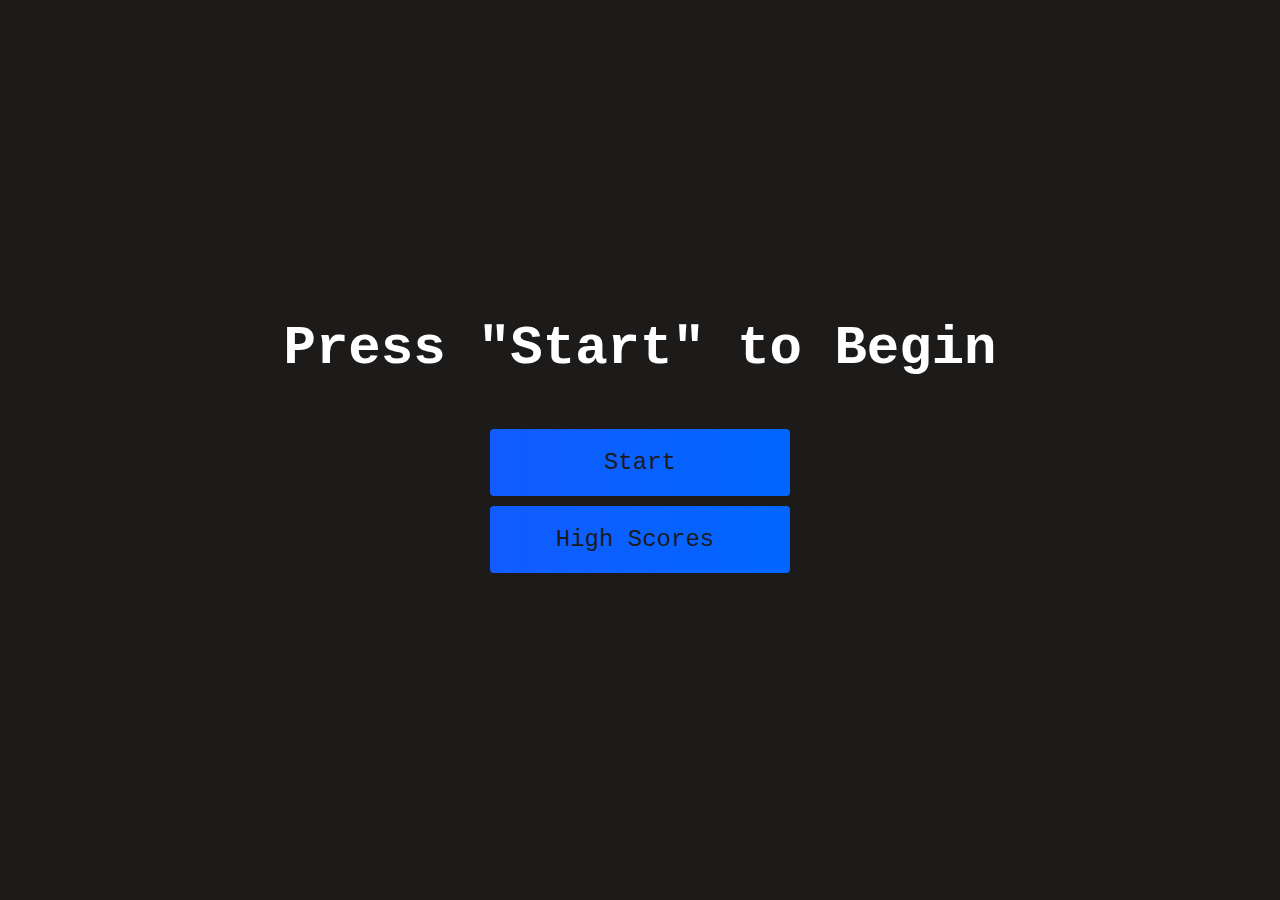
<file: index.html>
<!DOCTYPE html?
<html lang ="en">
<head>
    <meta charset="UTF-8">
    <meta name="viewport" content="width=device-width, initial-scale=1.0">
    <title>Home Page</title>
    <link rel="stylesheet" href="./assets/html/css/style.css">
    <link rel="stylesheet" href="https://use.fontawesome.com/releases/v5.13.1/css/all.css" 
    integrity="sha384-xxzQGERXS00kBmZW/6qxqJPyxW3UR0BPsL4c8ILaIWXva5kFi7TxkIIaMiKtqV1Q" 
    crossorigin="anonymous">
</head>
<body>
    <div class="container">
        <div id="home" class="flex-column flex-center">
            <h1>Press "Start" to Begin</h1>
            <a href="./assets/html/quiz.html" class="btn">Start</a>
            <a href="./assets/html/highscores.html" id="highscore-btn" 
            class="btn">High Scores<i class="fas fa-crown"></i></a>
        </div>
    </div>
</body>
</html>
</file>
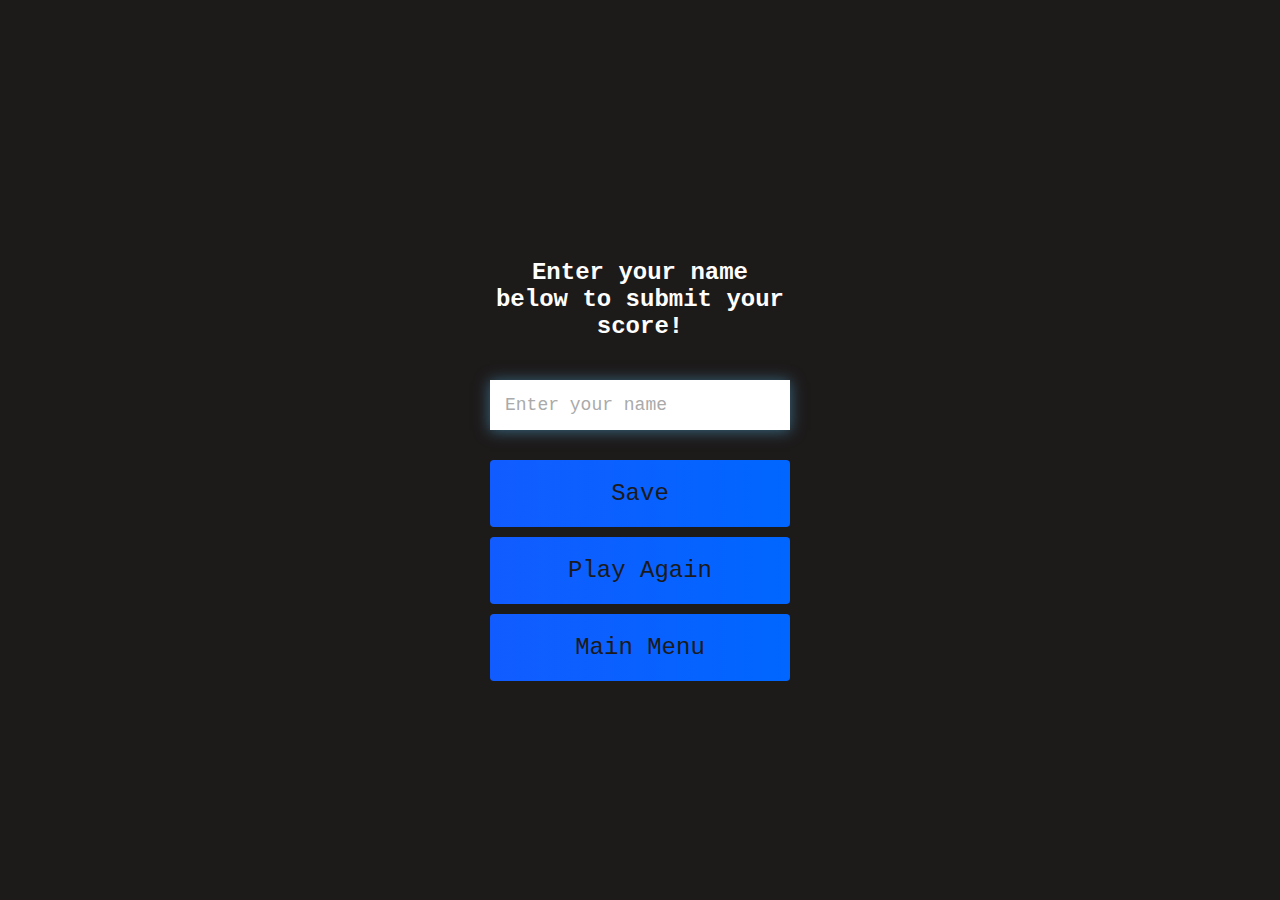
<file: assets/html/end.html>
<!DOCTYPE html>
<html lang="en">
<head>
  <meta charset="UTF-8">
  <meta http-equiv="X-UA-Compatible" content="IE=edge">
  <meta name="viewport" content="width=device-width, initial-scale=1.0">
  <title>Document</title>
  <link rel="stylesheet" href="./css/style.css">
</head>
<body>
  <div class="container">
    <div id="end" class="flex-center flex-column">
      <h1 id="finalScore">0</h1>
      <form class="end-form-container">
        <h2 id="end-text">Enter your name below to submit your score!</h2>
        <input type="text" name="name" id="username" placeholder="Enter your name">
        <button class="btn" id="saveScoreBtn" type="submit" 
        onClick="saveHighScore(event)" disabled>Save</button>
      </form>
      <a href="./quiz.html" class="btn">Play Again</a>
      <a href="../../index.html" class="btn">Main Menu</a>
    </div>
  </div>
  <script src="./js/end.js"></script>
</body>
</html>
</file>
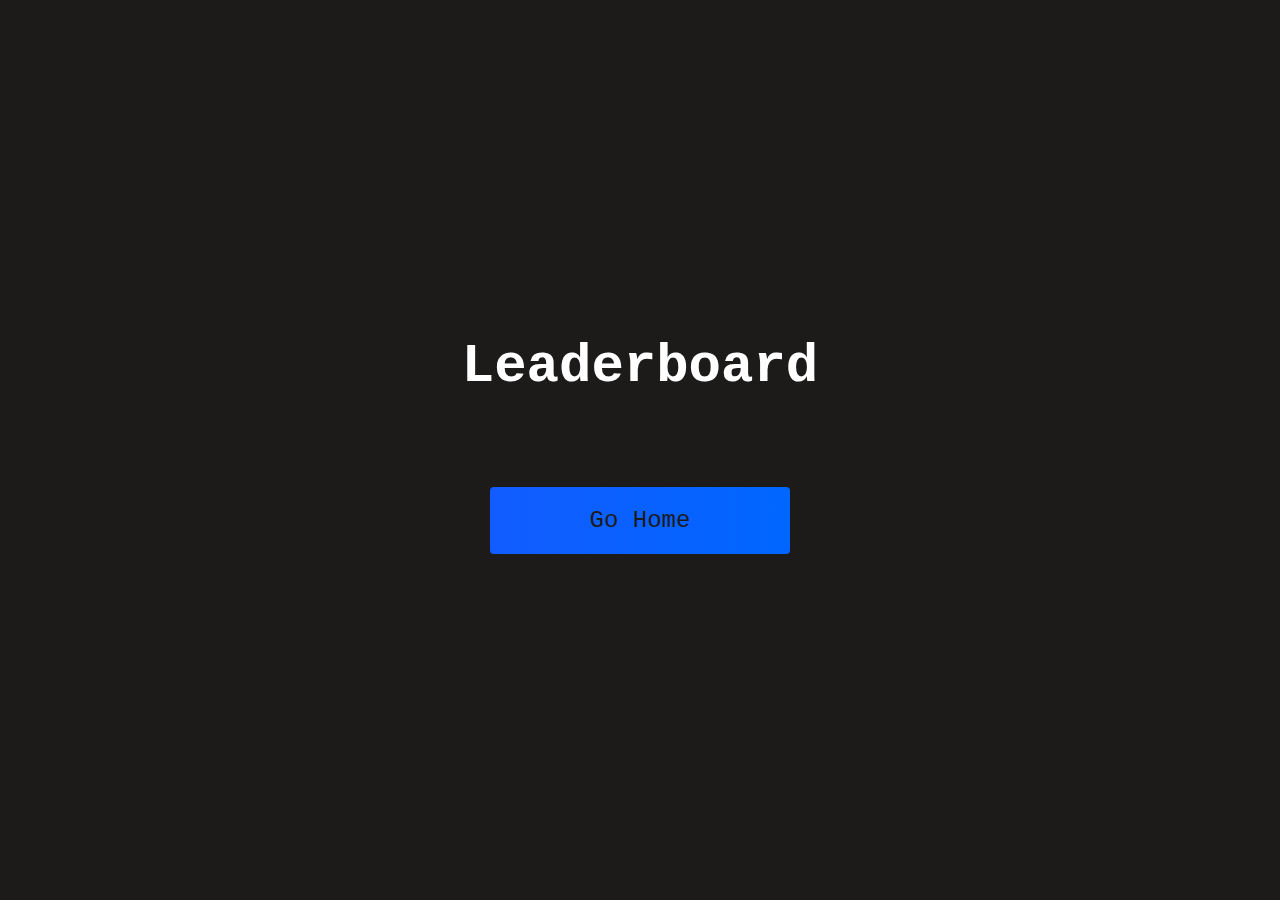
<file: assets/html/highscores.html>
<!DOCTYPE html>
<html lang="en">
<head>
    <meta charset="UTF-8">
    <meta name="viewport" content="width=device-width, initial-scale=1.0">
    <title>High Scores</title>
    <link rel="stylesheet" href="./css/style.css">
    <link rel="stylesheet" href="./css/highscores.css">
<body>
    <div class="container">
        <div id="highScores" class="flex-center flex-column">
            <h1 id="finalScore">Leaderboard</h1>
            <ul id="highScoresList"></ul>
            <a href="../../index.html" class="btn">Go Home</a>
        </div>
    </div>
    <script src="./js/highscores.js"></script>
</body>
</html>
</file>
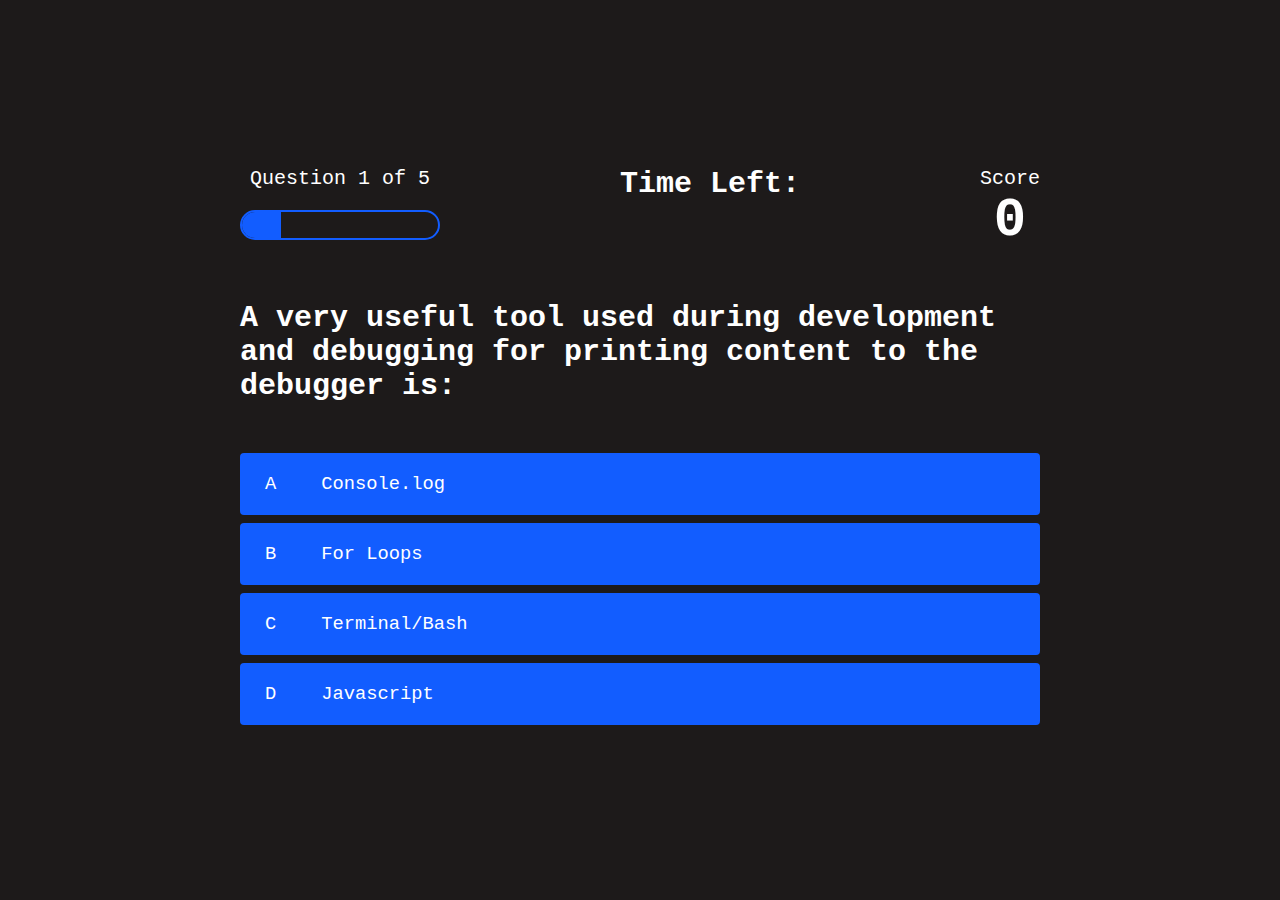
<file: assets/html/quiz.html>
<!DOCTYPE html>
<html lang="en">
<head>
    <meta charset="UTF-8">
    <meta name="viewport" content="width=device-width, initial-scale=1.0">
    <title>Quiz Page</title>
    <link rel="stylesheet" href="./css/style.css">
    <link rel="stylesheet" href="./css/quiz.css">
</head>
<body>
    <div class="container">
        <div id="quiz" class="justify-center flex-column">
            <div id="hud">
                <div class="hud-item">
                    <p id="progressText" class="hud-prefix">
                        Question
                    </p>
                    <div id="progressBar">
                        <div id="progressBarFull"></div>
                    </div>
                </div>
                <h2 id="timer" style="font-size: 3rem;">Time Left:</h2>
                <div class="hud-item">
                    <p class="hud-prefix">
                        Score
                    </p>
                    <h1 class="hud-main-text" id="score">
                        0
                    </h1>
                </div>
            </div>
            <h1 id="question" style="font-size: 3rem;">What is the answer to this question</h1>
            <div class="choice-container">
                <p class="choice-prefix">A</p>
                <p class="choice-text" data-number="1">Choice</p>
            </div>
            <div class="choice-container">
                <p class="choice-prefix">B</p>
                <p class="choice-text" data-number="2">Choice 2</p>
            </div>
            <div class="choice-container">
                <p class="choice-prefix">C</p>
                <p class="choice-text" data-number="3">Choice 3</p>
            </div>
            <div class="choice-container">
                <p class="choice-prefix">D</p>
                <p class="choice-text" data-number="4">Choice 4</p>
            </div>
        </div>
    </div>
    <script src="./js/quiz.js"></script>
</body>
</html>
</file>
<file: assets/html/css/style.css>
:root {
    background-color: rgb(29, 26, 26)
}

* {
    box-sizing: border-box;
    margin: 0;
    padding: 0;
    font-size: 62.5%;
    font-family: 'Courier New', Courier, monospace;
}

h1 {
    font-size: 5.4rem;
    color: #fff;
    margin-bottom: 5rem;
}



h2 {
    font-size: 4.2rem;
    margin-bottom: 4rem;

}

.container {
    width: 100vw;
    height: 100vh;
    display: flex;
    justify-content: center;
    align-items: center;
    max-width: 80rem;
    margin: 0 auto;
    padding: 2rem;
}

.flex-column {
    display: flex;
    flex-direction: column;
}

.flex-center {
    justify-content: center;
    align-items: center;
}

.justify-center {
    justify-content: center;
}

.text-center {
    text-align: center;
}

.hidden {
    display: none;
}

.btn {
    font-size: 2.4rem;
    padding: 2rem 0;
    width: 30rem;
    text-align: center;
    margin-bottom: 1rem;
    text-decoration: none;
    color: rgb(28, 26, 26);
    background: linear-gradient(90deg, rgb(18, 92, 255) 0%, rgb(0, 102, 255) 100%);
    border-radius: 4px;
}

.btn:hover {
    cursor: pointer;
    box-shadow: 0 0.4rem 1.4rem 0 rgba(8, 114, 244, 0.6);
    transition: transform 150ms;
    transform: scale(1.03);
}

.btn[disabled]:hover {
    cursor: not-allowed;
    box-shadow: none;
    transform: none;
}

#highscore-btn {
  background: linear-gradient(90deg, rgb(18, 92, 255) 0%, rgb(0, 102, 255) 100%);
}

#highscore-btn:hover {
  background: linear-gradient(90deg, rgb(13, 68, 187) 0%, rgb(2, 34, 82) 100%);
}

.fa-crown {
    font-size: 2.5rem;
    margin-left: 1rem;
}

/* End Page CSS */
.end-form-container {
    width: 100%;
    display: flex;
    flex-direction: column;
    align-items: center;
    max-width: 30rem;
}

input {
    margin-bottom: 1rem;
    width: 20rem;
    padding: 1.5rem;
    font-size: 1.8rem;
    border: none;
    box-shadow: 0 0.1rem 1.4rem 0 rgba(86, 185, 235, 0.5);
}

input::placeholder {
    color: #aaa;
}

#username {
    margin-bottom: 3rem;
    width: 100%;
    outline: none;
}

#end-text {
    font-size: 2.4rem;
    color: #fff;
    text-align: center;
}

#saveScoreBtn {
    border: none;
}

.fa-home {
    margin-left: 1rem;
    font-size: 2rem;
    color: rgb(28, 26, 26)
}
</file>
<file: assets/html/css/highscores.css>
body {
  color: white;
}

#highScoresList {
  list-style: none;
  margin-bottom: 4rem;
}

.high-score {
  font-size: 2.8rem;
  margin-bottom: 0.5rem;
}
</file>
<file: assets/html/css/quiz.css>
body {
  color: white;
}

.choice-container {
  display: flex;
  margin-bottom: 0.8rem;
  width: 100%;
  border-radius: 4px;
  background: rgb(18, 93, 255);
  font-size: 3rem;
  min-width: 80rem;
}

.choice-container:hover {
  cursor: pointer;
  box-shadow: 0 0.4rem 1.4rem 0 rgba(6, 103, 247, 0.5);
  transform: scale(1.02);
  transform: transform 100ms;
}

.choice-prefix {
  padding: 2rem 2.5rem;
  color: white;
}

.choice-text {
  padding: 2rem;
  width: 100%;
}

.correct {
  background: linear-gradient(32deg, rgba(11, 223, 36) 0%, rgb(41, 232, 111) 100%);
}

.incorrect {
  background: linear-gradient(32deg, rgba(230, 29, 29, 1) 0%, rgb(224, 11, 11, 1) 100%);
}

/* Heads up Display */
#hud {
  display: flex;
  justify-content: space-between;
}

.hud-prefix {
  text-align: center;
  font-size: 2rem;
}

.hud-main-text {
  text-align: center;
}

#progressBar {
  width: 20rem;
  height: 3rem;
  border: 0.2rem solid rgb(18, 93, 255);
  margin-top: 2rem;
  border-radius: 50px;
  overflow: hidden;
}

#progressBarFull {
  height: 100%;
  background: rgb(18, 93, 255);
  width: 0%;
}

@media screen and (max-width: 768px) {
  .choice-container {
      min-width: 40rem;
  }
}
</file>
